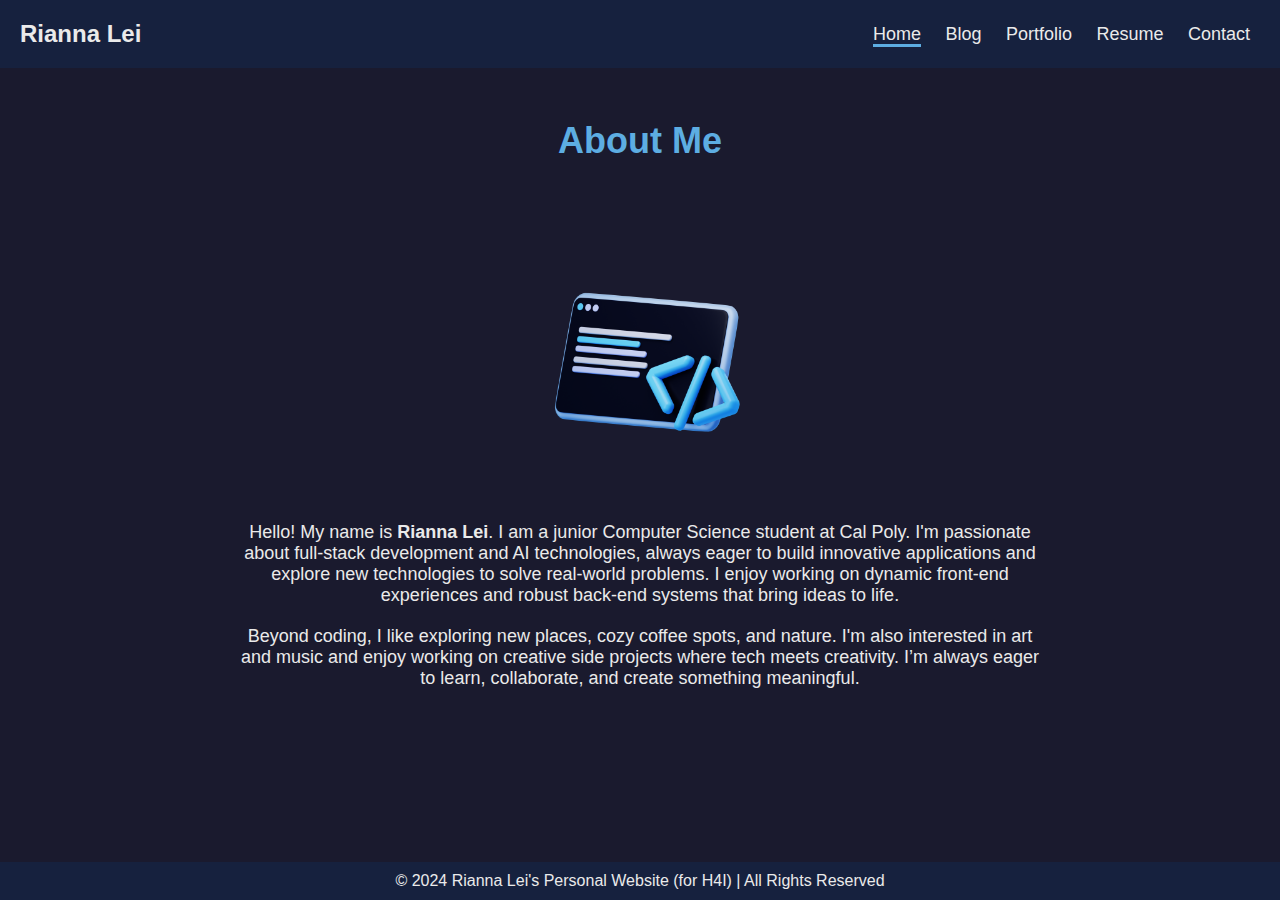
<file: index.html>
<!DOCTYPE html>
<html lang="en">
<head>
    <meta charset="UTF-8">
    <meta name="viewport" content="width=device-width, initial-scale=1.0">
    <link rel="stylesheet" href="styles.css">
    <title>Rianna Lei - Home</title>
</head>
<body>
    <nav>
        <div id="name">Rianna Lei</div>
        <ul>
            <li><a href="index.html" class="active">Home</a></li>
            <li><a href="blog.html">Blog</a></li>
            <li><a href="portfolio.html">Portfolio</a></li>
            <li><a href="resume.html">Resume</a></li>
            <li><a href="contact.html">Contact</a></li>
        </ul>
    </nav>
    
    <main>
        <h1>About Me</h1>
        <section id="about-me">
            <img src="pfp.png" alt="Profile Picture">
            <p>Hello! My name is <strong>Rianna Lei</strong>. I am a junior Computer Science student at Cal Poly. I'm passionate about full-stack development and AI technologies, always eager to build innovative applications and explore new technologies to solve real-world problems. I enjoy working on dynamic front-end experiences and robust back-end systems that bring ideas to life.</p>
            <p>Beyond coding, I like exploring new places, cozy coffee spots, and nature. I'm also interested in art and music and enjoy working on creative side projects where tech meets creativity. I’m always eager to learn, collaborate, and create something meaningful.</p>
        </section>
    </main>

    <footer>
        © 2024 Rianna Lei's Personal Website (for H4I) | All Rights Reserved
    </footer>
</body>
</html>
</file>
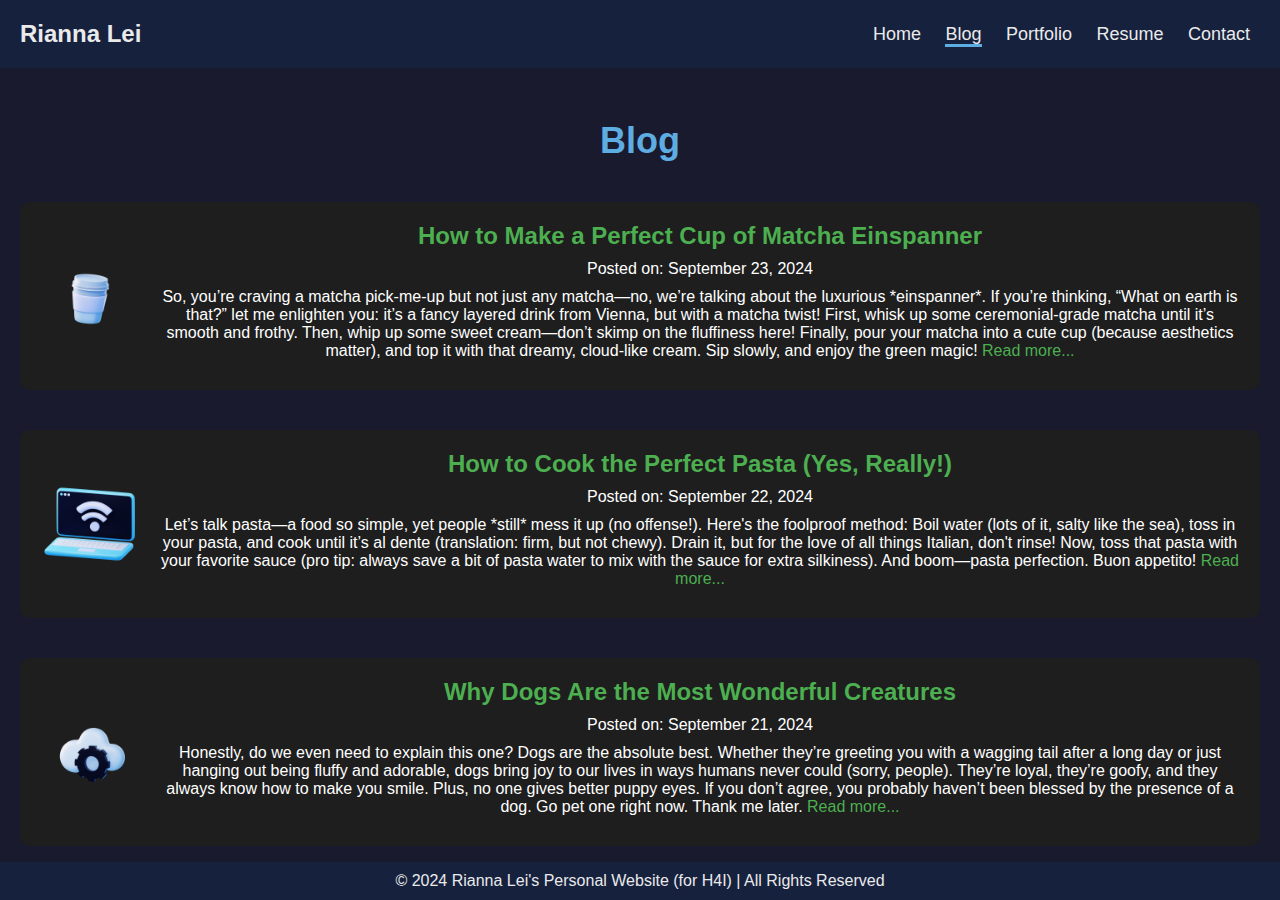
<file: blog.html>
<!DOCTYPE html>
<html lang="en">
<head>
    <meta charset="UTF-8">
    <meta name="viewport" content="width=device-width, initial-scale=1.0">
    <title>Rianna Lei - Blog</title>
    <link rel="stylesheet" href="styles.css">
</head>
<body>
    <nav>
        <div id="name">Rianna Lei</div>
        <ul>
            <li><a href="index.html">Home</a></li>
            <li><a href="blog.html" class="active">Blog</a></li>
            <li><a href="portfolio.html">Portfolio</a></li>
            <li><a href="resume.html">Resume</a></li>
            <li><a href="contact.html">Contact</a></li>
        </ul>
    </nav>
    <main>
        <h1>Blog</h1>

<section class="blog-post">
    <img src="icon1.png" alt="3D Icon" class="blog-icon">
    <div class="blog-content">
        <h2>How to Make a Perfect Cup of Matcha Einspanner</h2>
        <p>Posted on: September 23, 2024</p>
        <p>So, you’re craving a matcha pick-me-up but not just any matcha—no, we’re talking about the luxurious *einspanner*. If you’re thinking, “What on earth is that?” let me enlighten you: it’s a fancy layered drink from Vienna, but with a matcha twist! First, whisk up some ceremonial-grade matcha until it’s smooth and frothy. Then, whip up some sweet cream—don’t skimp on the fluffiness here! Finally, pour your matcha into a cute cup (because aesthetics matter), and top it with that dreamy, cloud-like cream. Sip slowly, and enjoy the green magic! <a href="#">Read more...</a></p>
    </div>
</section>

<section class="blog-post">
    <img src="icon2.png" alt="3D Icon" class="blog-icon">
    <div class="blog-content">
        <h2>How to Cook the Perfect Pasta (Yes, Really!)</h2>
        <p>Posted on: September 22, 2024</p>
        <p>Let’s talk pasta—a food so simple, yet people *still* mess it up (no offense!). Here's the foolproof method: Boil water (lots of it, salty like the sea), toss in your pasta, and cook until it’s al dente (translation: firm, but not chewy). Drain it, but for the love of all things Italian, don't rinse! Now, toss that pasta with your favorite sauce (pro tip: always save a bit of pasta water to mix with the sauce for extra silkiness). And boom—pasta perfection. Buon appetito! <a href="#">Read more...</a></p>
    </div>
</section>


<section class="blog-post">
    <img src="icon3.png" alt="3D Icon" class="blog-icon">
    <div class="blog-content">
        <h2>Why Dogs Are the Most Wonderful Creatures</h2>
        <p>Posted on: September 21, 2024</p>
        <p>Honestly, do we even need to explain this one? Dogs are the absolute best. Whether they’re greeting you with a wagging tail after a long day or just hanging out being fluffy and adorable, dogs bring joy to our lives in ways humans never could (sorry, people). They’re loyal, they’re goofy, and they always know how to make you smile. Plus, no one gives better puppy eyes. If you don’t agree, you probably haven’t been blessed by the presence of a dog. Go pet one right now. Thank me later. <a href="#">Read more...</a></p>
    </div>
</section>

    </main>
    
    <footer>
        © 2024 Rianna Lei's Personal Website (for H4I) | All Rights Reserved
    </footer>
</body>
</html>
</file>
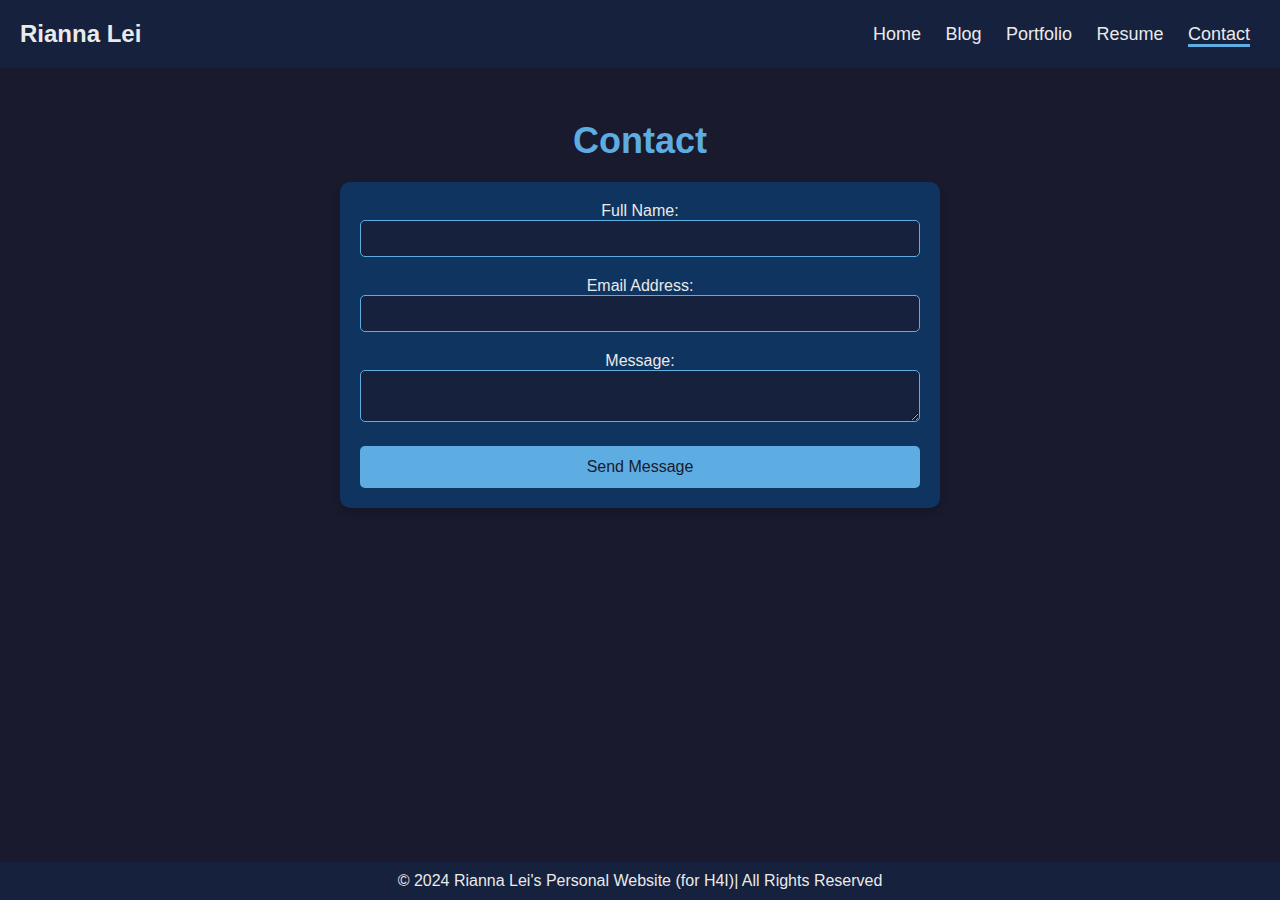
<file: contact.html>
<!DOCTYPE html>
<html lang="en">
<head>
    <meta charset="UTF-8">
    <meta name="viewport" content="width=device-width, initial-scale=1.0">
    <title>Contact - Rianna Lei</title>
    <link rel="stylesheet" href="styles.css">
</head>
<body>
    <nav>
        <div id="name">Rianna Lei</div>
        <ul>
            <li><a href="index.html">Home</a></li>
            <li><a href="blog.html">Blog</a></li>
            <li><a href="portfolio.html">Portfolio</a></li>
            <li><a href="resume.html">Resume</a></li>
            <li><a href="contact.html" class="active">Contact</a></li>
        </ul>
    </nav>
    <main>
        <h1>Contact</h1>
        <div class="form-container">
            <form action="/path/to/your/server/script" method="post">
                <label for="name" class="form-label">Full Name:</label>
                <input type="email" id="email" name="email" class="form-input" required>
                
                <label for="email" class="form-label">Email Address:</label>
                <input type="email" id="email" name="email" class="form-input" required>
                
                <label for="message" class="form-label">Message:</label>
                <textarea id="message" name="message" class="form-textarea" required></textarea>
                
                <button type="submit" class="form-button">Send Message</button>
            </form>
        </div>
    </main>
    
    <footer>
        © 2024 Rianna Lei's Personal Website (for H4I)| All Rights Reserved
    </footer>
</body>
</html>
</file>
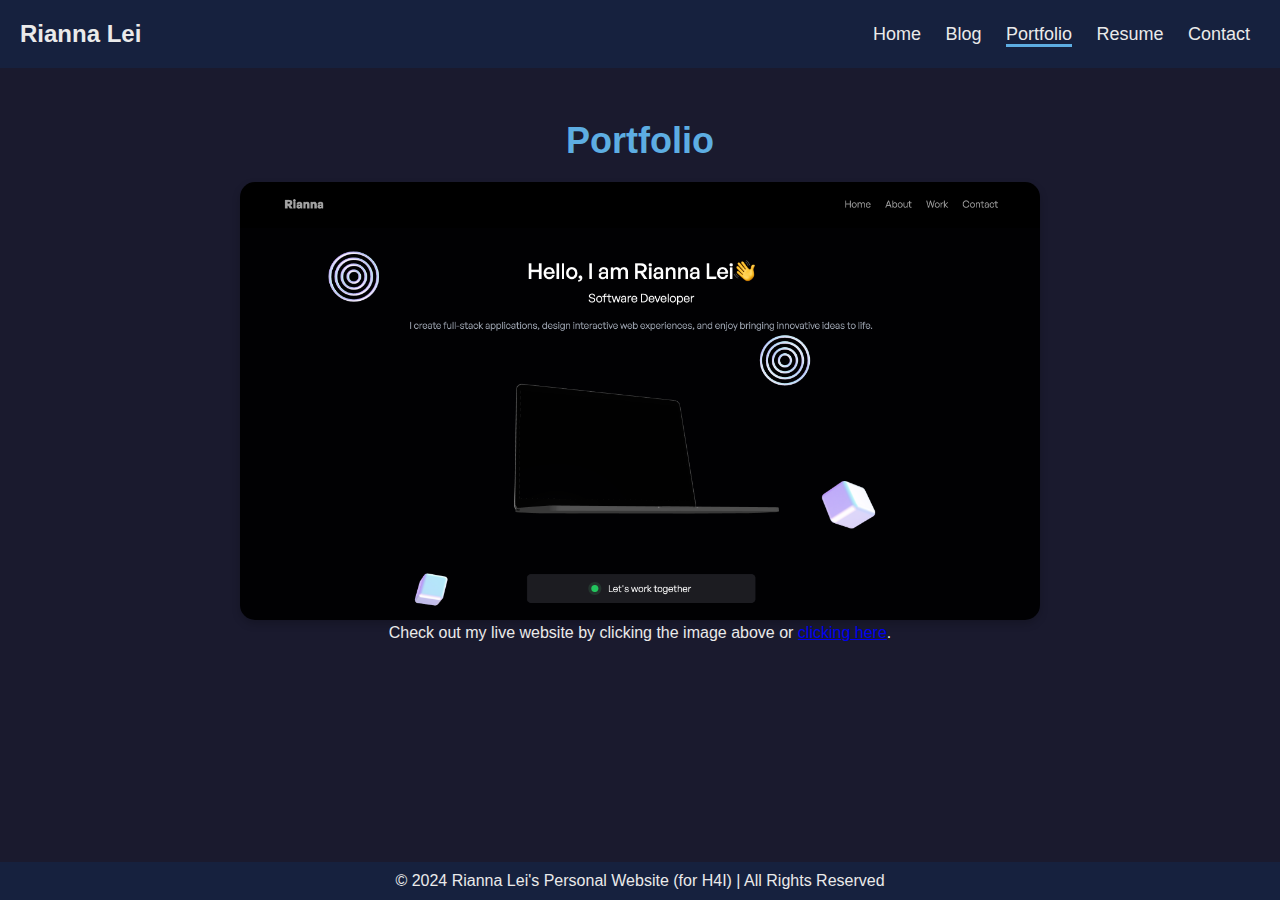
<file: portfolio.html>
<!DOCTYPE html>
<html lang="en">
<head>
    <meta charset="UTF-8">
    <meta name="viewport" content="width=device-width, initial-scale=1.0">
    <title>Rianna Lei - Portfolio</title>
    <link rel="stylesheet" href="styles.css">
</head>
<body>
    <nav>
        <div id="name">Rianna Lei</div>
        <ul>
            <li><a href="index.html">Home</a></li>
            <li><a href="blog.html">Blog</a></li>
            <li><a href="portfolio.html" class="active">Portfolio</a></li>
            <li><a href="resume.html">Resume</a></li>
            <li><a href="contact.html">Contact</a></li>
        </ul>
    </nav>
    
    <main>
        <h1>Portfolio</h1>
        <div class="portfolio-container">
            <a href="https://riannalei.com" target="_blank">
                <img src="screenshot.png" alt="Rianna Lei's Portfolio Screenshot" style="width: 100%; max-width: 800px; border-radius: 15px; box-shadow: 0 4px 8px rgba(0, 0, 0, 0.2);">
            </a>
            <p class="portfolio-description">Check out my live website by clicking the image above or <a href="https://riannalei.com" target="_blank">clicking here</a>.</p>
        </div>
    </main>
    
    <footer>
        © 2024 Rianna Lei's Personal Website (for H4I) | All Rights Reserved
    </footer>
</body>
</html>
</file>
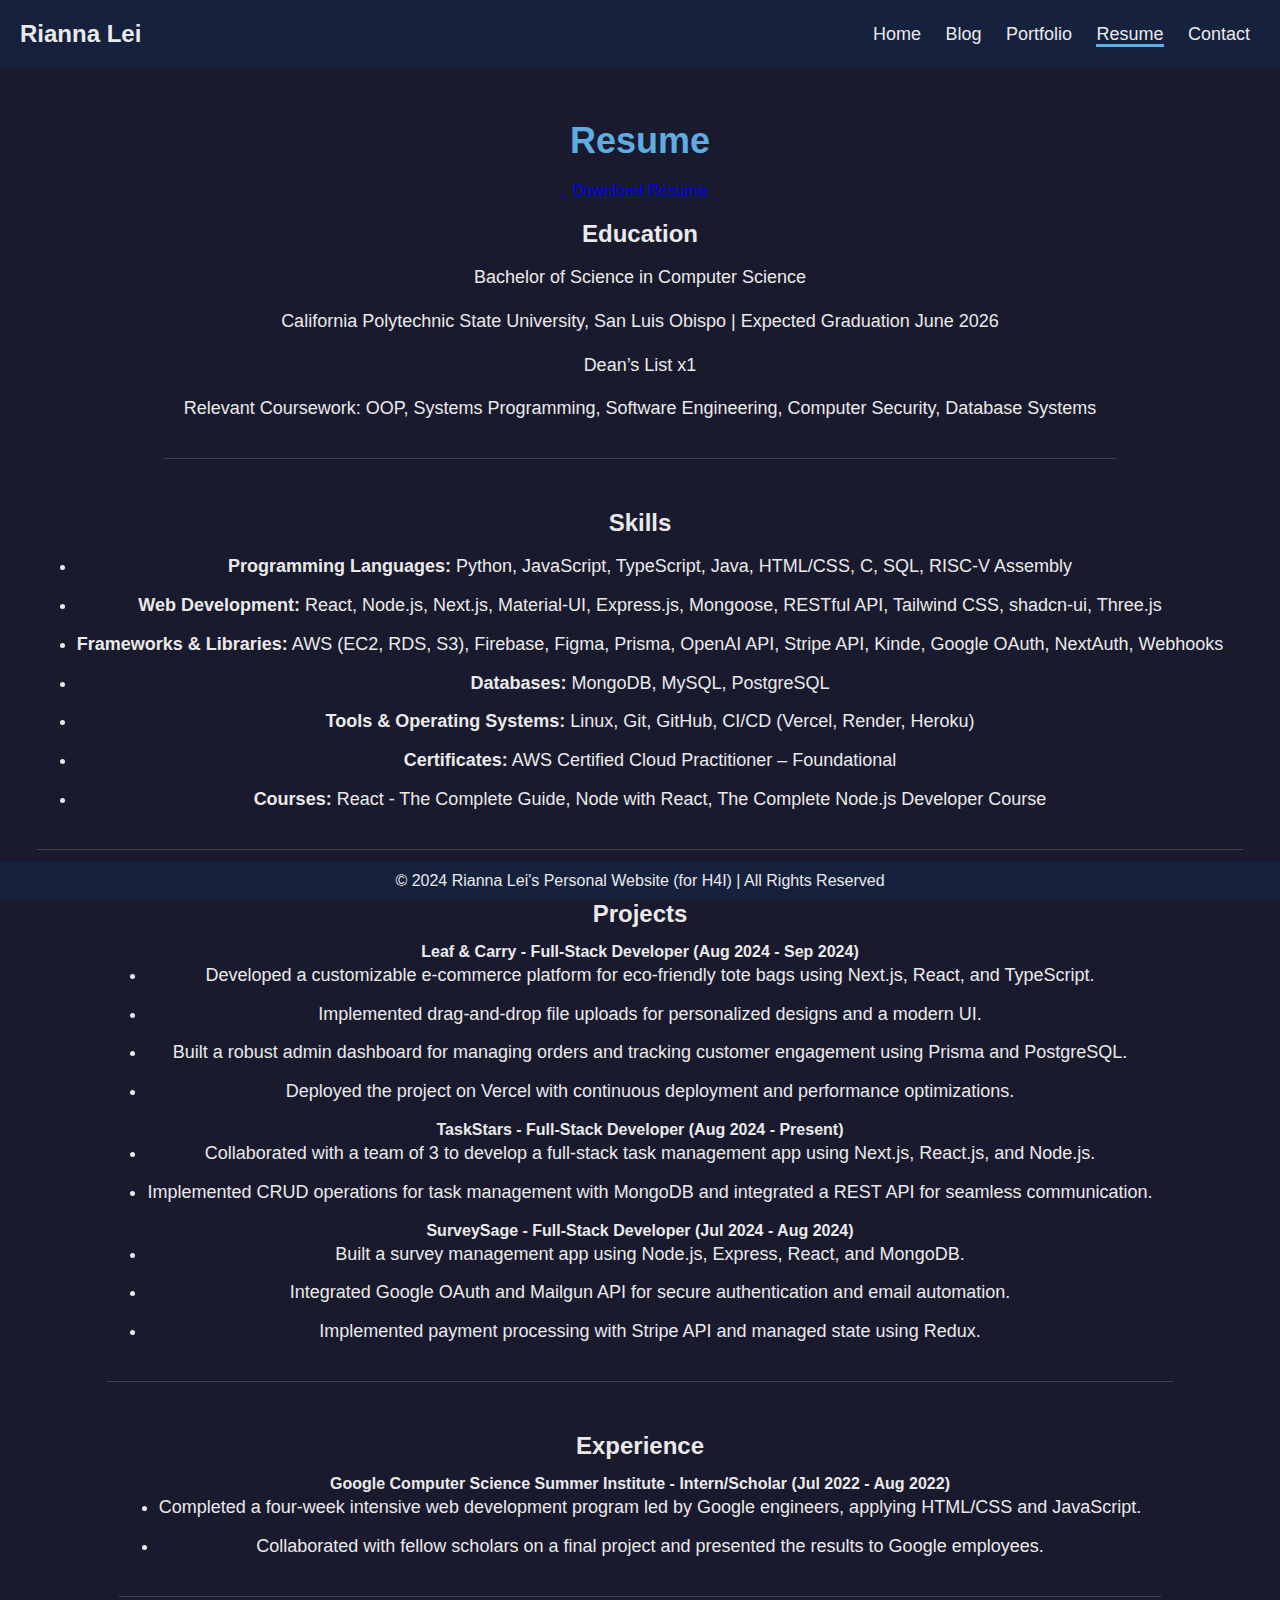
<file: resume.html>
<!DOCTYPE html>
<html lang="en">
<head>
    <meta charset="UTF-8">
    <meta name="viewport" content="width=device-width, initial-scale=1.0">
    <title>Rianna Lei - Resume</title>
    <link rel="stylesheet" href="styles.css">
</head>
<body>
    <nav>
        <div id="name">Rianna Lei</div>
        <ul>
            <li><a href="index.html">Home</a></li>
            <li><a href="blog.html">Blog</a></li>
            <li><a href="portfolio.html">Portfolio</a></li>
            <li><a href="resume.html" class="active">Resume</a></li>
            <li><a href="contact.html">Contact</a></li>
        </ul>
    </nav>
    
    <main>
        <h1>Resume</h1>
        <a href="resume.pdf" download="Rianna_Lei_Resume">Download Resume</a>
        
        <section class="resume-section">
            <h2>Education</h2>
            <p>Bachelor of Science in Computer Science</p>
            <p>California Polytechnic State University, San Luis Obispo | Expected Graduation June 2026</p>
            <p>Dean’s List x1</p>
            <p>Relevant Coursework: OOP, Systems Programming, Software Engineering, Computer Security, Database Systems</p>
        </section>

        <section class="resume-section">
            <h2>Skills</h2>
            <ul>
                <li><strong>Programming Languages:</strong> Python, JavaScript, TypeScript, Java, HTML/CSS, C, SQL, RISC-V Assembly</li>
                <li><strong>Web Development:</strong> React, Node.js, Next.js, Material-UI, Express.js, Mongoose, RESTful API, Tailwind CSS, shadcn-ui, Three.js</li>
                <li><strong>Frameworks & Libraries:</strong> AWS (EC2, RDS, S3), Firebase, Figma, Prisma, OpenAI API, Stripe API, Kinde, Google OAuth, NextAuth, Webhooks</li>
                <li><strong>Databases:</strong> MongoDB, MySQL, PostgreSQL</li>
                <li><strong>Tools & Operating Systems:</strong> Linux, Git, GitHub, CI/CD (Vercel, Render, Heroku)</li>
                <li><strong>Certificates:</strong> AWS Certified Cloud Practitioner – Foundational</li>
                <li><strong>Courses:</strong> React - The Complete Guide, Node with React, The Complete Node.js Developer Course</li>
            </ul>
        </section>

        <section class="resume-section">
            <h2>Projects</h2>
            <div>
                <h4>Leaf & Carry - Full-Stack Developer (Aug 2024 - Sep 2024)</h4>
                <ul>
                    <li>Developed a customizable e-commerce platform for eco-friendly tote bags using Next.js, React, and TypeScript.</li>
                    <li>Implemented drag-and-drop file uploads for personalized designs and a modern UI.</li>
                    <li>Built a robust admin dashboard for managing orders and tracking customer engagement using Prisma and PostgreSQL.</li>
                    <li>Deployed the project on Vercel with continuous deployment and performance optimizations.</li>
                </ul>
            </div>

            <div>
                <h4>TaskStars - Full-Stack Developer (Aug 2024 - Present)</h4>
                <ul>
                    <li>Collaborated with a team of 3 to develop a full-stack task management app using Next.js, React.js, and Node.js.</li>
                    <li>Implemented CRUD operations for task management with MongoDB and integrated a REST API for seamless communication.</li>
                </ul>
            </div>

            <div>
                <h4>SurveySage - Full-Stack Developer (Jul 2024 - Aug 2024)</h4>
                <ul>
                    <li>Built a survey management app using Node.js, Express, React, and MongoDB.</li>
                    <li>Integrated Google OAuth and Mailgun API for secure authentication and email automation.</li>
                    <li>Implemented payment processing with Stripe API and managed state using Redux.</li>
                </ul>
            </div>
        </section>

        <section class="resume-section">
            <h2>Experience</h2>
            <div>
                <h4>Google Computer Science Summer Institute - Intern/Scholar (Jul 2022 - Aug 2022)</h4>
                <ul>
                    <li>Completed a four-week intensive web development program led by Google engineers, applying HTML/CSS and JavaScript.</li>
                    <li>Collaborated with fellow scholars on a final project and presented the results to Google employees.</li>
                </ul>
            </div>
        </section>
    </main>

    <footer>
        © 2024 Rianna Lei's Personal Website (for H4I) | All Rights Reserved
    </footer>
</body>
</html>
</file>
<file: styles.css>
* {
    margin: 0;
    padding: 0;
    box-sizing: border-box;
}

body {
    font-family: Arial, sans-serif;
    background-color: #1a1a2e; 
    color: #eaeaea; 
    padding-top: 60px;
}


nav {
    position: fixed;
    top: 0;
    width: 100%;
    background-color: #16213e; 
    overflow: hidden;
    padding: 20px 0;
    display: flex;
    justify-content: space-between;
    align-items: center;
}

#name {
    margin-left: 20px;
    font-size: 24px;
    font-weight: bold;
    color: #eaeaea; 
}

nav ul {
    margin-right: 20px;
}

nav ul li {
    display: inline;
    margin: 0 10px;
}

nav ul li a {
    text-decoration: none;
    color: #eaeaea; 
    font-size: 18px;
}

nav ul li a.active {
    border-bottom: 3px solid #5dade2;
}


main {
    display: flex;
    flex-direction: column;
    align-items: center;
    text-align: center;
}

h1 {
    text-align: center;
    font-size: 36px;
    margin: 60px 0 20px 0;
    color: #5dade2; 
}


.form-container {
    width: 100%;
    max-width: 600px;
    margin: 0 auto;
    padding: 20px;
    background-color: #0f3460; 
    border-radius: 10px;
    box-shadow: 0 4px 8px rgba(0, 0, 0, 0.2); 
}

.form-label {
    width: 100%;
    margin-bottom: 10px;
    color: #eaeaea; 
    font-size: 16px;
}

.form-input, .form-textarea {
    width: 100%;
    padding: 10px;
    margin-bottom: 20px;
    border: 1px solid #5dade2; 
    border-radius: 5px;
    background-color: #16213e; 
    color: #eaeaea; 
    transition: border 0.3s ease;
}

.form-input:focus, .form-textarea:focus {
    border-color: #eaeaea; 
    outline: none;
}

.form-button {
    width: 100%;
    padding: 12px;
    border: none;
    border-radius: 5px;
    background-color: #5dade2; 
    color: #1a1a2e; 
    font-size: 16px;
    cursor: pointer;
    transition: background-color 0.3s ease;
}

.form-button:hover {
    background-color: #f0f0f0; 
    color: #1a1a2e;
}


footer {
    background-color: #16213e;
    color: #eaeaea;
    text-align: center;
    padding: 10px 0;
    position: fixed;
    bottom: 0;
    width: 100%;
}

.blog-post {
    display: flex;
    align-items: center;
    background-color: #1E1E1E;
    padding: 20px;
    margin: 20px;
    border-radius: 10px;
}

.blog-icon {
    width: 100px;
    height: auto;
    margin-right: 20px;
    border-radius: 10px;
}

.blog-content h2 {
    color: #4CAF50;
    margin-bottom: 10px;
}

.blog-content p {
    color: white;
    margin-bottom: 10px;
}

.blog-content a {
    color: #4CAF50;
    text-decoration: none;
}

.blog-content a:hover {
    text-decoration: underline;
}


#about-me img {
    width: 300px; 
    max-width: 100%; 
    height: auto;
    border-radius: 10px; 
}


#about-me {
    display: flex;
    flex-direction: column; 
    align-items: center;
    text-align: center;
    padding: 20px;
    margin: 0 auto;
}

#about-me p {
    margin-top: 20px;
    font-size: 18px;
    max-width: 800px; 
}


.resume-section {
    margin-bottom: 30px; 
    padding: 20px; 
    border-bottom: 1px solid #444; 
}

.resume-section h2 {
    font-size: 24px;
    margin-bottom: 15px; 
}

.resume-section p, .resume-section ul {
    font-size: 18px; 
    line-height: 1.6; 
    margin-bottom: 15px;
}

.resume-section ul {
    padding-left: 20px; 
}

.resume-section ul li {
    margin-bottom: 10px; 
}
</file>
